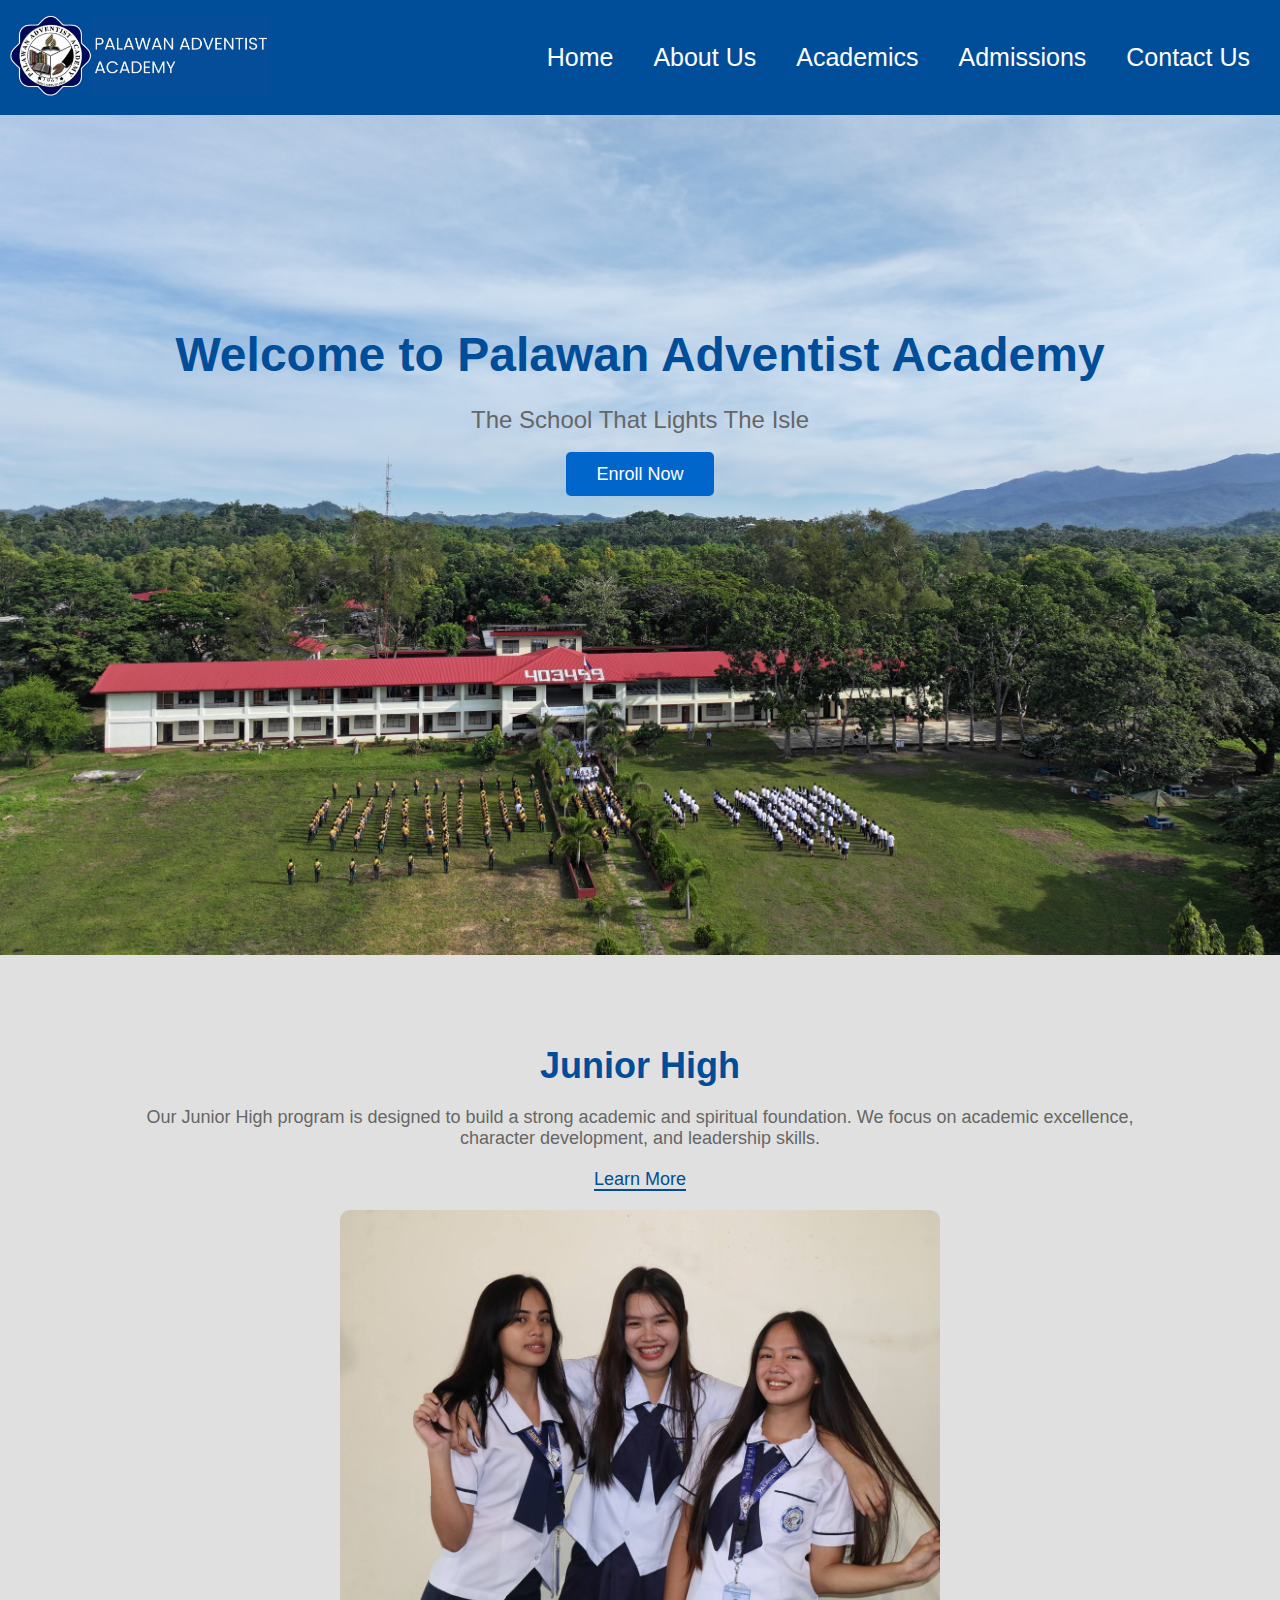
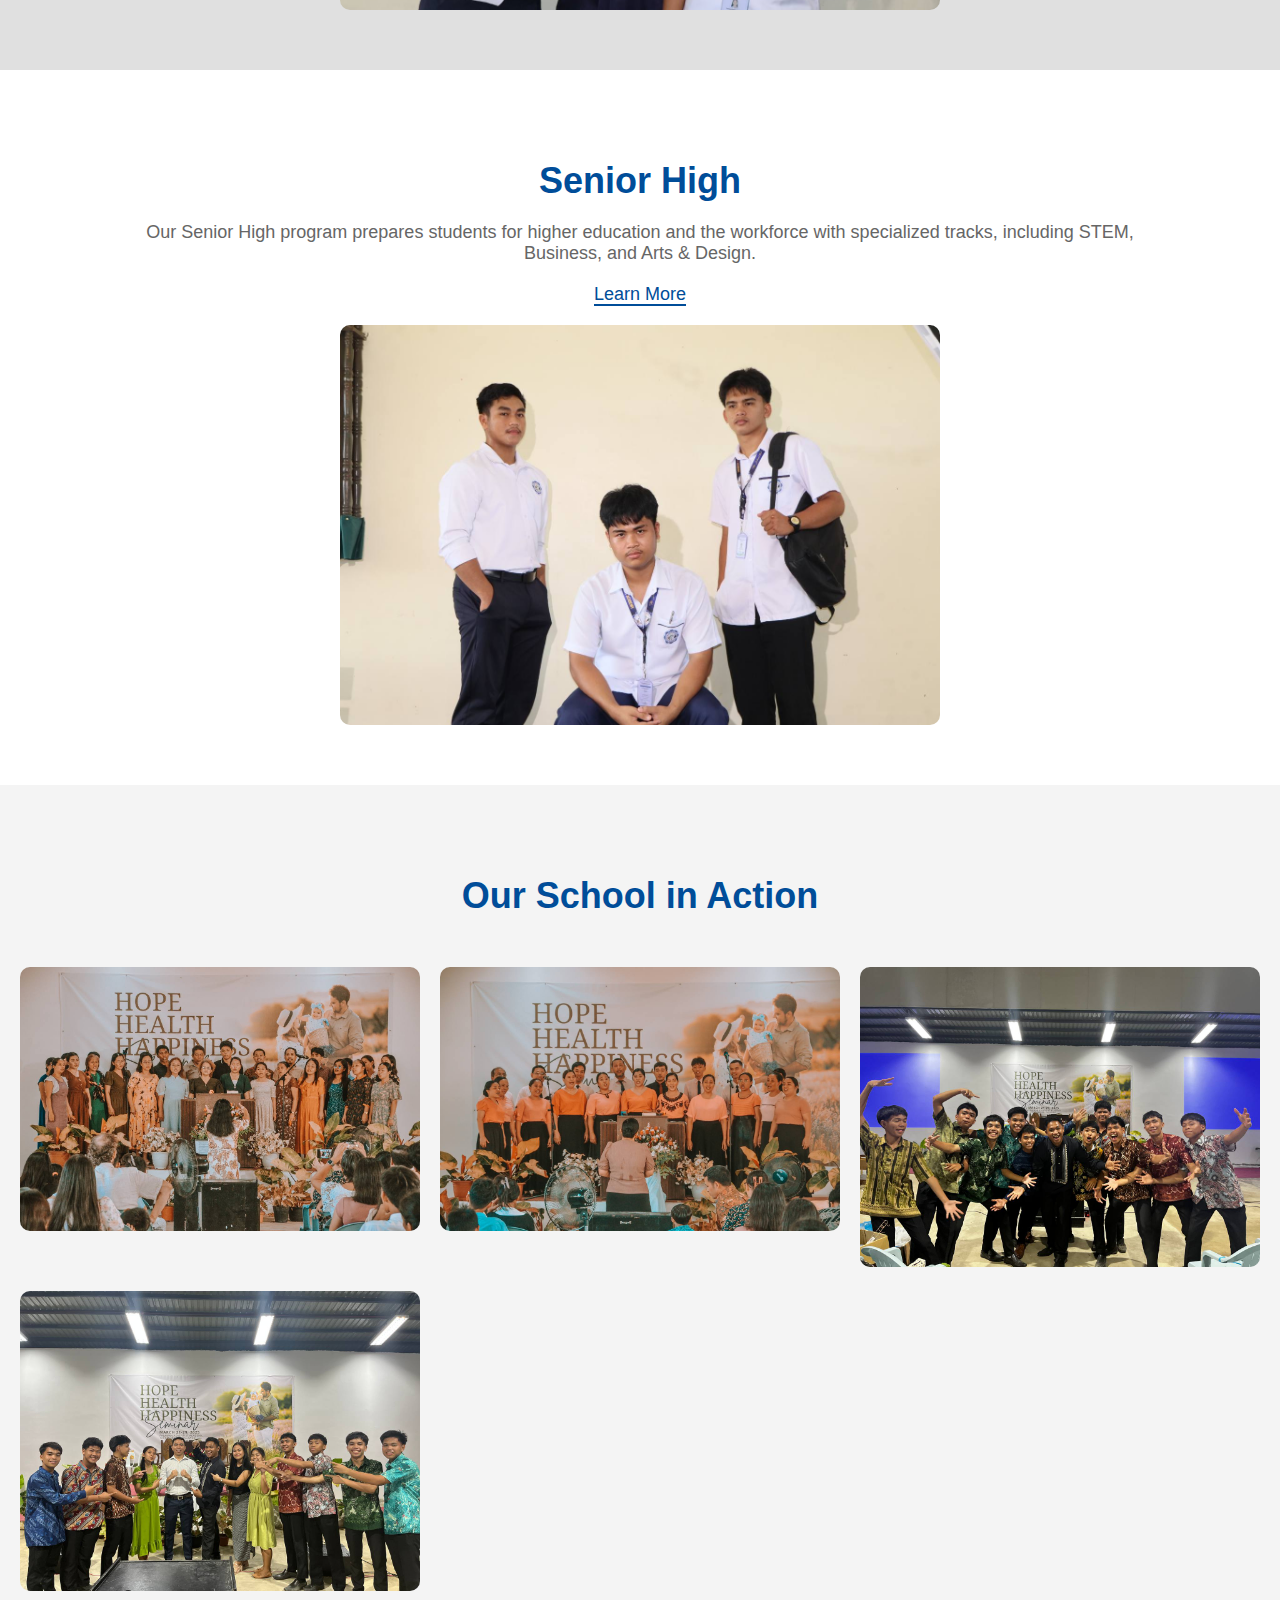
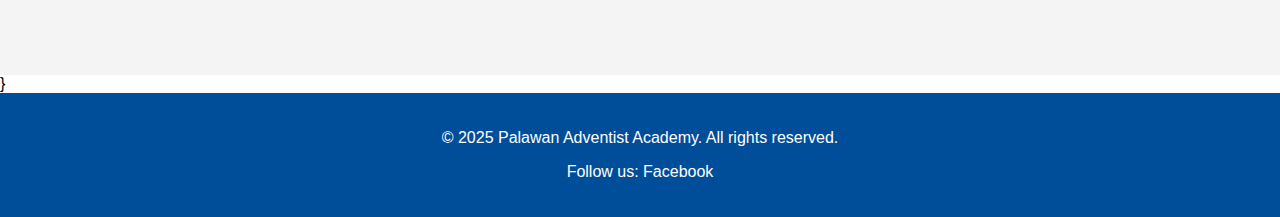
<file: index.html>
<!DOCTYPE html>
<html lang="en">
<head>
    <meta charset="UTF-8">
    <meta name="viewport" content="width=device-width, initial-scale=1.0">
    <title>Palawan Adventist Academy</title>
    <link rel="stylesheet" href="styles.css">
</head>
<body>
<!-- Header Section -->
<header>
    <div class="logo">
        <a href="index.html" target="">
            <img src="logo.jpg.jpg" alt="Palawan Adventist Academy Logo">
        </a>
    </div>
    <!-- Burger Menu Button (Only Visible on Mobile) -->
    <div class="burger-menu" id="burger-menu">
        <div class="burger"></div>
        <div class="burger"></div>
        <div class="burger"></div>
    </div>

    <!-- Navigation Menu -->
    <nav id="navbar">
        <ul>
            <li><a href="index.html">Home</a></li>
            <li><a href="about.html">About Us</a></li>
            <li><a href="academics.html">Academics</a></li>
            <li><a href="admissions.html">Admissions</a></li>
            <li><a href="contact.html">Contact Us</a></li>
        </ul>
    </nav>
</header>
<!-- Main Banner -->
<section class="banner">
    <div class="banner-content">
        <h1>Welcome to Palawan Adventist Academy</h1>
        <p>The School That Lights The Isle</p>
        <a href="admissions.html" class="btn">Enroll Now</a>
    </div>
</section>

<!-- Junior High Section -->
<section class="junior-high">
    <div class="section-content">
        <h2>Junior High</h2>
        <p>Our Junior High program is designed to build a strong academic and spiritual foundation. We focus on academic excellence, character development, and leadership skills.</p>
        <a href="junior-high.html" class="learn-more">Learn More</a>
    </div>
    <div class="collage-item">
        <img src="junior.jpg" alt="junior">
    </div>
</section>

<!-- Senior High Section -->
<section class="senior-high">
    <div class="section-content">
        <h2>Senior High</h2>
        <p>Our Senior High program prepares students for higher education and the workforce with specialized tracks, including STEM, Business, and Arts & Design.</p>
        <a href="senior-high.html" class="learn-more">Learn More</a>
    </div>
    <div class="collage-item">
        <img src="senior.jpg" alt="senior">
    </div>
</section>

<!-- Photo Collage Section -->
<section class="photo-collage">
    <h2>Our School in Action</h2>
    <div class="collage-grid">
        <div class="collage-item">
            <img src="image1.jpg" alt="Image 1">
        </div>
        <div class="collage-item">
            <img src="image2.jpg" alt="Image 2">
        </div>
        <div class="collage-item">
            <img src="image3.jpg" alt="Image 3">
        </div>
        <div class="collage-item">
            <img src="image4.jpg" alt="Image 4">
        </div>
    </div>
</section>

}
			
<!-- Footer -->
<footer>
    <div class="footer-content">
        <p>&copy; 2025 Palawan Adventist Academy. All rights reserved.</p>
        <p>Follow us: 
            <a href="https://facebook.com/paacademy" target="_blank">Facebook</a>
        </p>
    </div>
</footer>

<script src="script.js"></script>
</body>
</html>
</file>
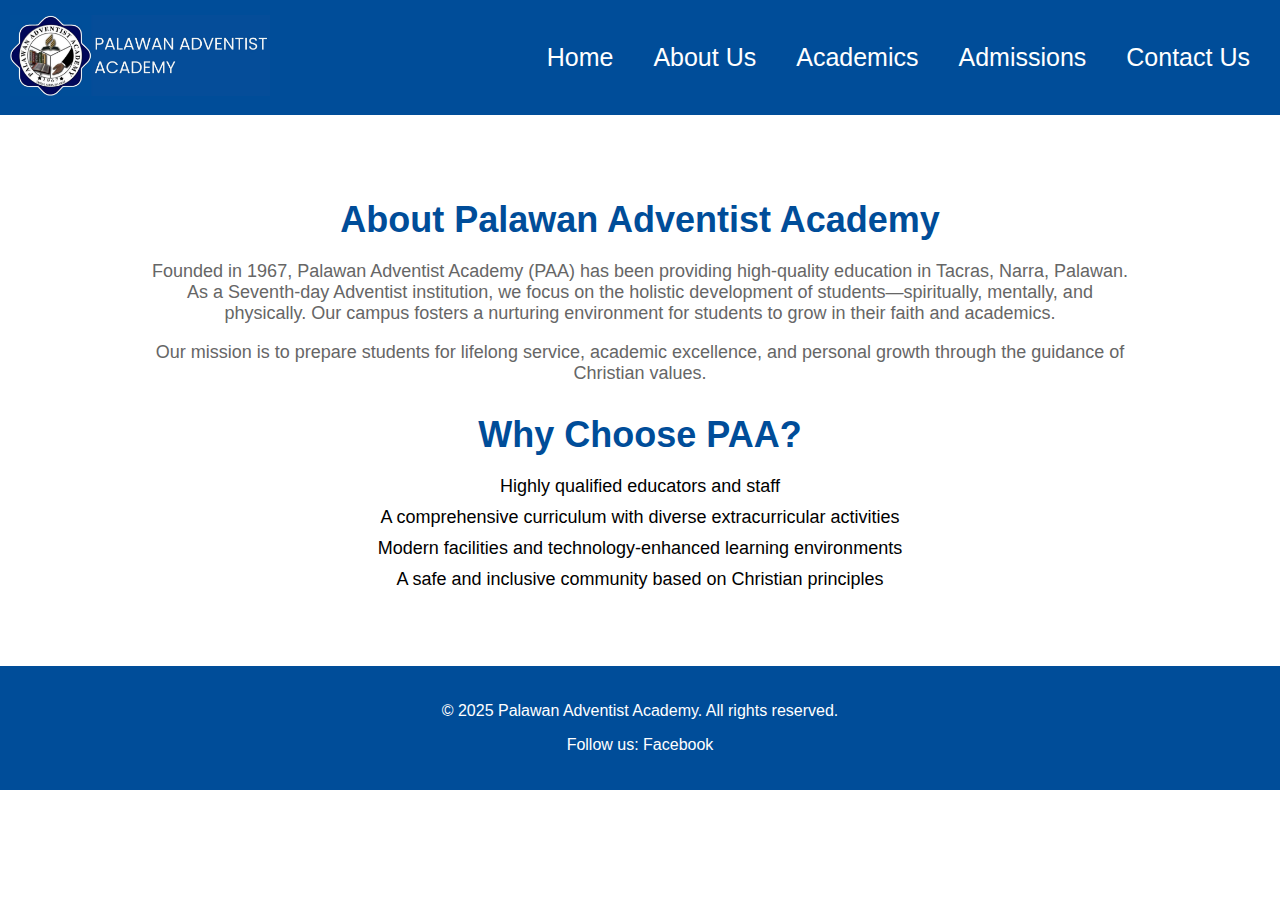
<file: about.html>
<!DOCTYPE html>
<html lang="en">
<head>
    <meta charset="UTF-8">
    <meta name="viewport" content="width=device-width, initial-scale=1.0">
    <title>Admissions | Palawan Adventist Academy</title>
    <link rel="stylesheet" href="styles.css">
</head>
<body>

<!-- Header Section -->
<header>
    <div class="logo">
        <a href="index.html" target="">
            <img src="logo.jpg.jpg" alt="Palawan Adventist Academy Logo">
        </a>
    </div>
    <!-- Burger Menu Button (Only Visible on Mobile) -->
    <div class="burger-menu" id="burger-menu">
        <div class="burger"></div>
        <div class="burger"></div>
        <div class="burger"></div>
    </div>

    <!-- Navigation Menu -->
    <nav id="navbar">
        <ul>
            <li><a href="index.html">Home</a></li>
            <li><a href="about.html">About Us</a></li>
            <li><a href="academics.html">Academics</a></li>
            <li><a href="admissions.html">Admissions</a></li>
            <li><a href="contact.html">Contact Us</a></li>
        </ul>
    </nav>
</header>

<!-- About Us Section -->
<section class="about-us">
    <div class="about-content">
        <h1>About Palawan Adventist Academy</h1>
        <p>Founded in 1967, Palawan Adventist Academy (PAA) has been providing high-quality education in Tacras, Narra, Palawan. As a Seventh-day Adventist institution, we focus on the holistic development of students—spiritually, mentally, and physically. Our campus fosters a nurturing environment for students to grow in their faith and academics.</p>
        <p>Our mission is to prepare students for lifelong service, academic excellence, and personal growth through the guidance of Christian values.</p>
        <h2>Why Choose PAA?</h2>
        <ul>
            <li>Highly qualified educators and staff</li>
            <li>A comprehensive curriculum with diverse extracurricular activities</li>
            <li>Modern facilities and technology-enhanced learning environments</li>
            <li>A safe and inclusive community based on Christian principles</li>
        </ul>
    </div>
</section>

<!-- Footer -->
<footer>
    <div class="footer-content">
        <p>&copy; 2025 Palawan Adventist Academy. All rights reserved.</p>
        <p>Follow us: 
            <a href="https://facebook.com/paacademy" target="_blank">Facebook</a>
        </p>
    </div>
</footer>

<script src="script.js"></script>
</body>
</html>
</file>
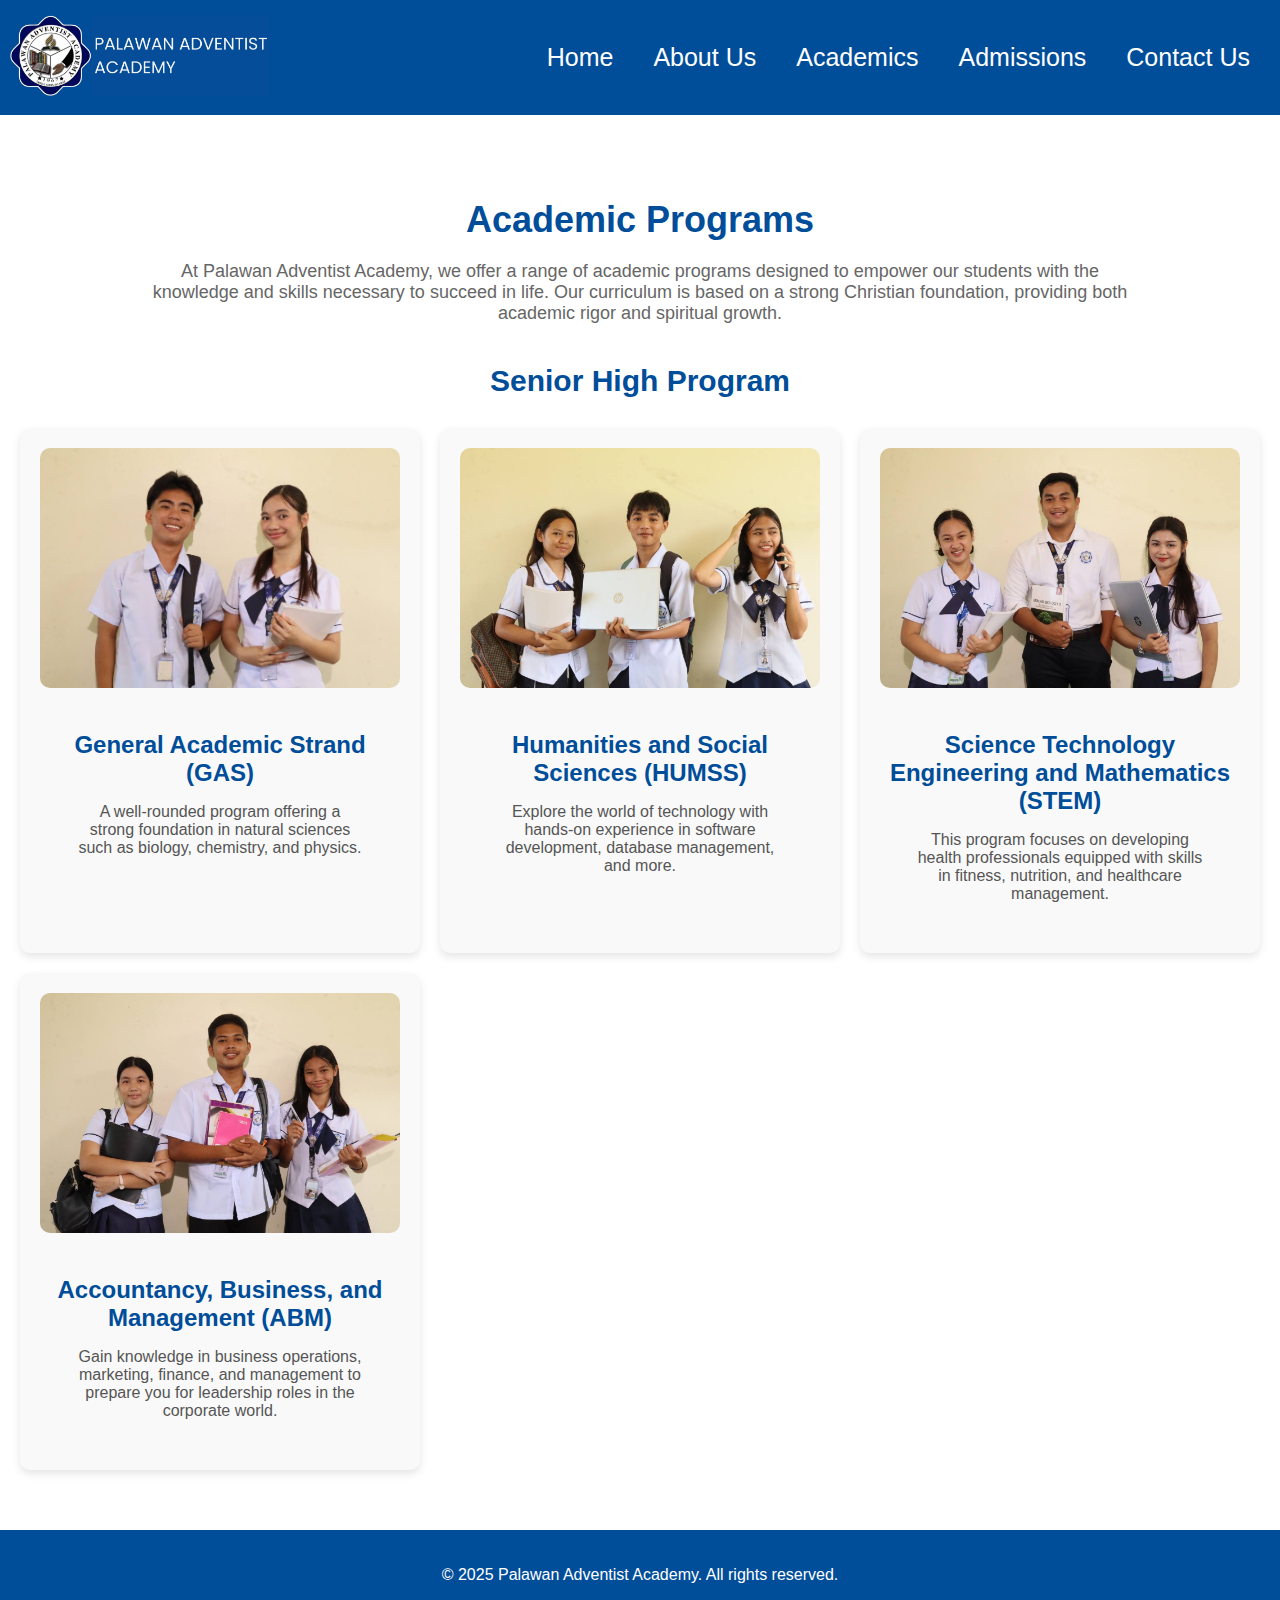
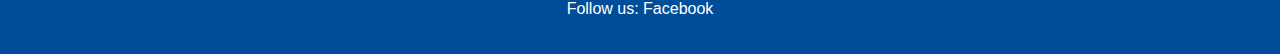
<file: academics.html>
<!DOCTYPE html>
<html lang="en">
<head>
    <meta charset="UTF-8">
    <meta name="viewport" content="width=device-width, initial-scale=1.0">
    <title>Academics | Palawan Adventist Academy</title>
    <link href="https://fonts.googleapis.com/css2?family=Poppins:wght@300;400;600&display=swap" rel="stylesheet">
    <link rel="stylesheet" href="styles.css">
</head>
<body>

<!-- Header Section -->
<header>
    <div class="logo">
	<li><a href="index.html" target="_blank">
        <img src="logo.jpg.jpg" alt="Palawan Adventist Academy Logo"</a></li>

           
        </div>
    </div>
    <nav>
        <ul>
            <li><a href="index.html" class="nav-link">Home</a></li>
            <li><a href="about.html" class="nav-link">About Us</a></li>
            <li><a href="academics.html" class="nav-link">Academics</a></li>
            <li><a href="admissions.html" class="nav-link">Admissions</a></li> 
            <li><a href="contact.html" class="nav-link">Contact Us</a></li>
        </ul>
    </nav>
</header>

<!-- Academics Section -->
<section class="academics">
    <div class="content">
        <h1>Academic Programs</h1>
        <p>At Palawan Adventist Academy, we offer a range of academic programs designed to empower our students with the knowledge and skills necessary to succeed in life. Our curriculum is based on a strong Christian foundation, providing both academic rigor and spiritual growth.</p>

        <h2>Senior High Program</h2>

        <!-- Program Grid -->
        <div class="program-grid">
            <div class="program-item">
                <img src="gas.jpg" alt="General Academic Strand">
                <h3>General Academic Strand (GAS)</h3>
                <p>A well-rounded program offering a strong foundation in natural sciences such as biology, chemistry, and physics.</p>
            </div>
            <div class="program-item">
                <img src="humss.jpg" alt="Humanities and Social Sciences">
                <h3>Humanities and Social Sciences (HUMSS)</h3> 
                <p>Explore the world of technology with hands-on experience in software development, database management, and more.</p>
            </div>
            <div class="program-item">
                <img src="stem.jpg" alt=" Science Technology Engineering and Mathematics ">
                <h3>Science Technology Engineering and Mathematics (STEM)</h3>
                <p>This program focuses on developing health professionals equipped with skills in fitness, nutrition, and healthcare management.</p>
            </div>
            <div class="program-item">
                <img src="abm.jpg" alt="Accountancy, Business, and Management">
                <h3>Accountancy, Business, and Management (ABM)</h3>
                <p>Gain knowledge in business operations, marketing, finance, and management to prepare you for leadership roles in the corporate world.</p>
                    </div>

      </section>

<!-- Footer -->
<footer>
    <div class="footer-content">
        <p>&copy; 2025 Palawan Adventist Academy. All rights reserved.</p>
        <p>Follow us: 
            <a href="https://facebook.com/paacademy" target="_blank">Facebook</a>
        </p>
    </div>
</footer>

<script src="script.js"></script>
</body>
</html>
</file>
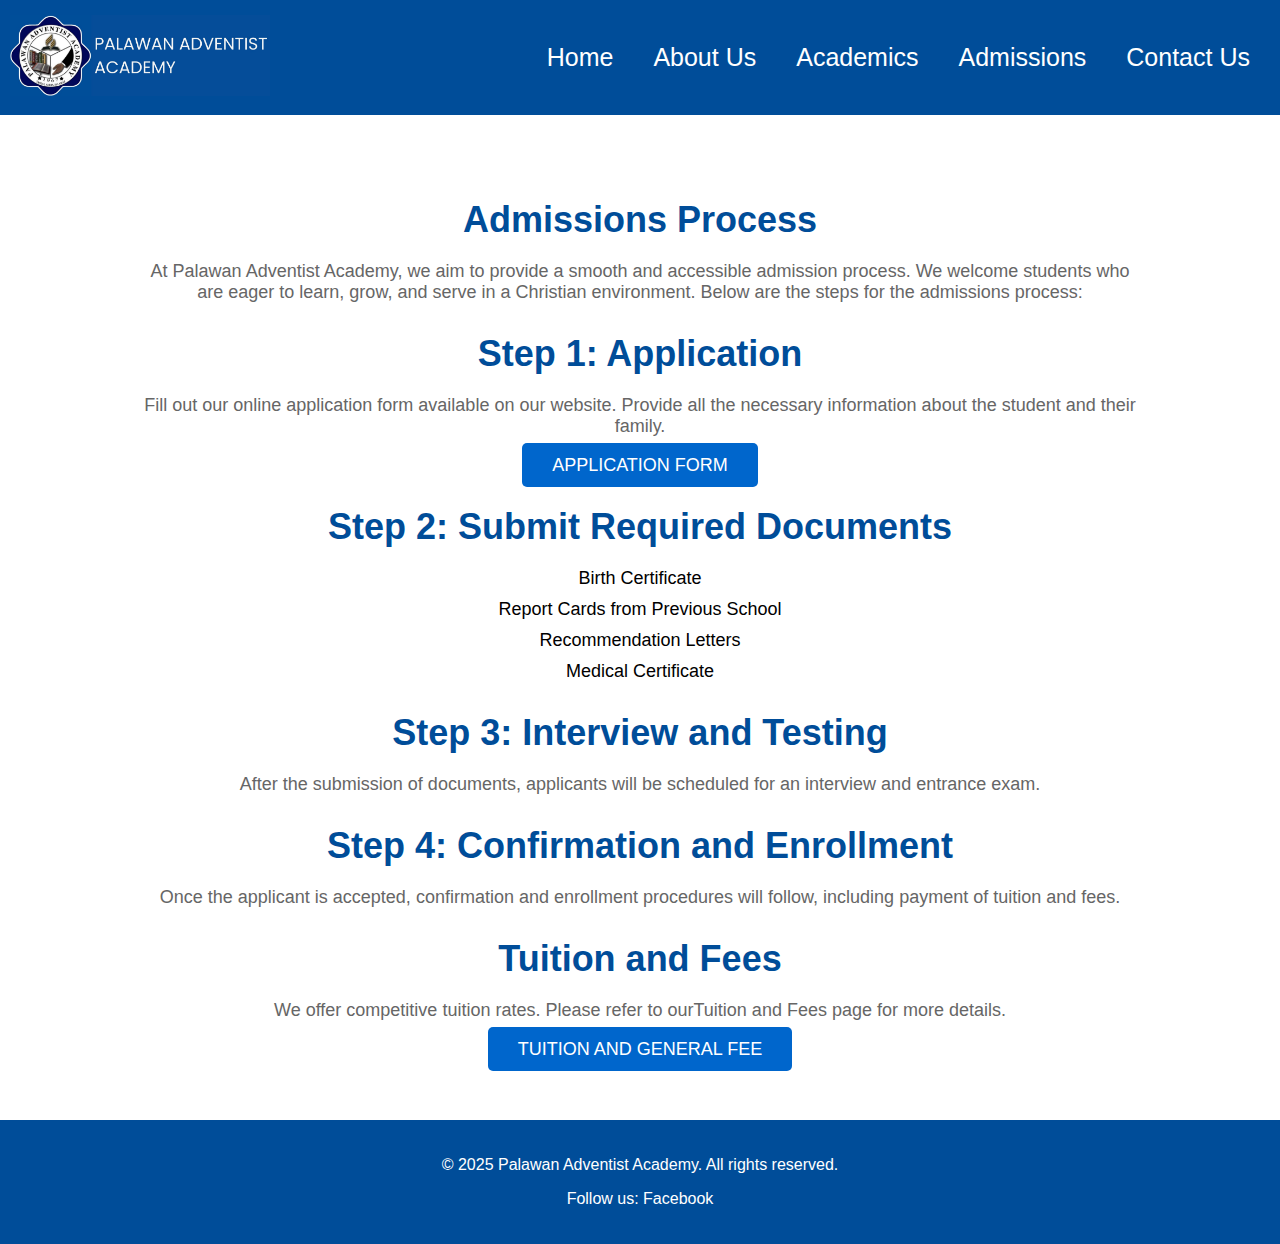
<file: admissions.html>
<!DOCTYPE html>
<html lang="en">
<head>
    <meta charset="UTF-8">
    <meta name="viewport" content="width=device-width, initial-scale=1.0">
    <title>Admissions | Palawan Adventist Academy</title>
    <link rel="stylesheet" href="styles.css">
</head>
<body>

<!-- Header Section -->
<header>
    <div class="logo">
        <a href="index.html" target="_blank">
            <img src="logo.jpg.jpg" alt="Palawan Adventist Academy Logo">
        </a>
    </div>
    <!-- Burger Menu Button (Only Visible on Mobile) -->
    <div class="burger-menu" id="burger-menu">
        <div class="burger"></div>
        <div class="burger"></div>
        <div class="burger"></div>
    </div>

    <!-- Navigation Menu -->
    <nav id="navbar">
        <ul>
            <li><a href="index.html">Home</a></li>
            <li><a href="about.html">About Us</a></li>
            <li><a href="academics.html">Academics</a></li>
            <li><a href="admissions.html">Admissions</a></li>
            <li><a href="contact.html">Contact Us</a></li>
        </ul>
    </nav>
</header>
<!-- Admissions Section -->
<section class="admissions">
    <div class="admissions-content">
        <h1>Admissions Process</h1>
        <p>At Palawan Adventist Academy, we aim to provide a smooth and accessible admission process. We welcome students who are eager to learn, grow, and serve in a Christian environment. Below are the steps for the admissions process:</p>
        <h2>Step 1: Application</h2>
        <p>Fill out our online application form available on our website. Provide all the necessary information about the student and their family.</p>                                             <a href="application.html" class="btn">APPLICATION FORM</a>
        <h2>Step 2: Submit Required Documents</h2>
        <ul>
            <li>Birth Certificate</li>
            <li>Report Cards from Previous School</li>
            <li>Recommendation Letters</li>
            <li>Medical Certificate</li>
        </ul>
        <h2>Step 3: Interview and Testing</h2>
        <p>After the submission of documents, applicants will be scheduled for an interview and entrance exam.</p>
        <h2>Step 4: Confirmation and Enrollment</h2>
        <p>Once the applicant is accepted, confirmation and enrollment procedures will follow, including payment of tuition and fees.</p>
        <h2>Tuition and Fees</h2>
        <p>We offer competitive tuition rates. Please refer to ourTuition and Fees page for more details.</p> <a href="tuition.html" class="btn">TUITION AND GENERAL FEE</a>
    </div>
</section>

<!-- Footer -->
<footer>
    <div class="footer-content">
        <p>&copy; 2025 Palawan Adventist Academy. All rights reserved.</p>
        <p>Follow us: 
            <a href="https://facebook.com/paacademy" target="_blank">Facebook</a>
        </p>
    </div>
</footer>

<script src="script.js"></script>
</body>
</html>
</file>
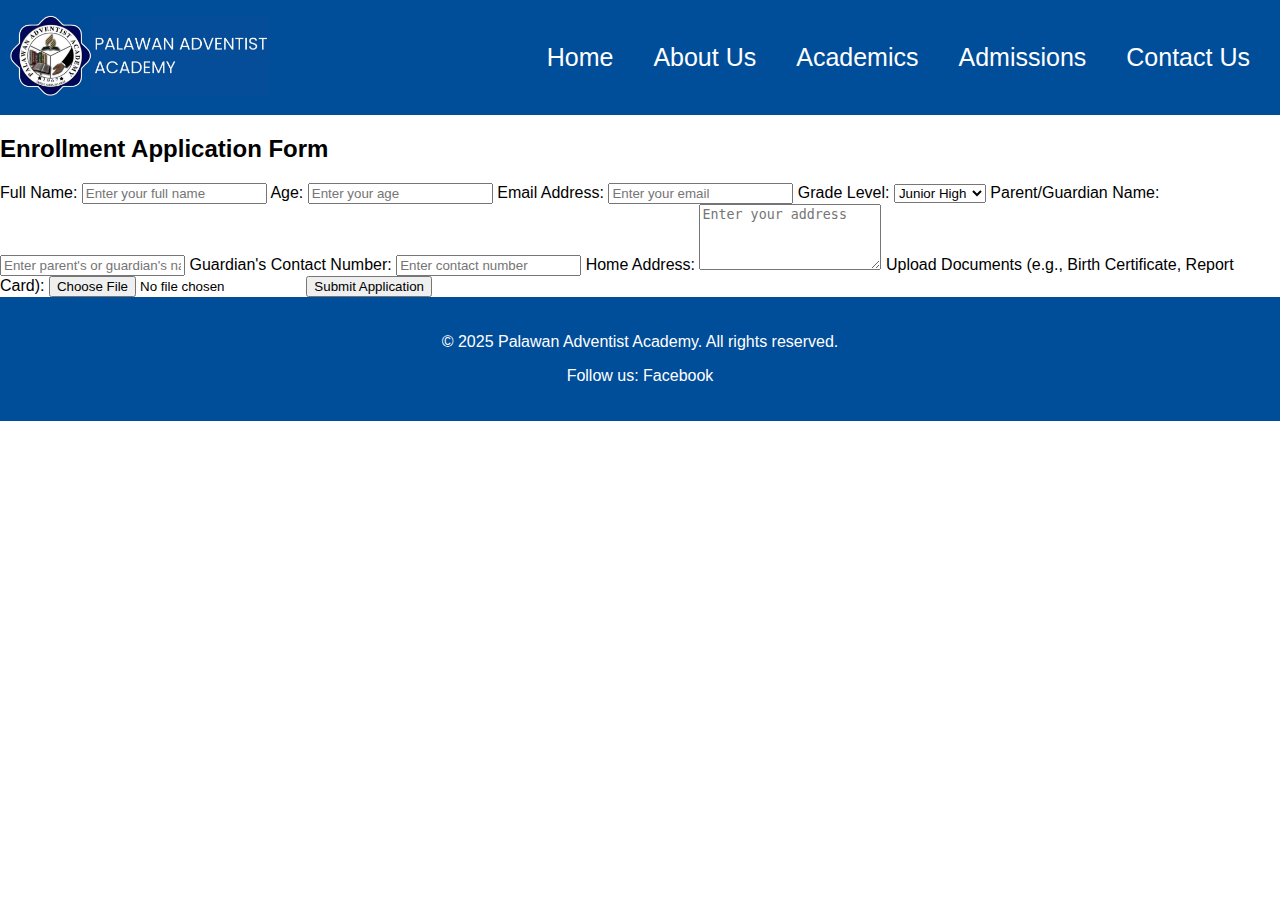
<file: application.html>
<!DOCTYPE html>
<html lang="en">
<head>
    <meta charset="UTF-8">
    <meta name="viewport" content="width=device-width, initial-scale=1.0">
    <title>Tuition & Fees | Palawan Adventist Academy</title>
    <link href="https://fonts.googleapis.com/css2?family=Poppins:wght@300;400;600&display=swap" rel="stylesheet">
    <link rel="stylesheet" href="styles.css">
</head>
<body>

<!-- Header Section -->
<header>
    <div class="logo">
        <a href="index.html" target="">
            <img src="logo.jpg.jpg" alt="Palawan Adventist Academy Logo">
        </a>
    </div>
    <!-- Burger Menu Button (Only Visible on Mobile) -->
    <div class="burger-menu" id="burger-menu">
        <div class="burger"></div>
        <div class="burger"></div>
        <div class="burger"></div>
    </div>

    <!-- Navigation Menu -->
    <nav id="navbar">
        <ul>
            <li><a href="index.html">Home</a></li>
            <li><a href="about.html">About Us</a></li>
            <li><a href="academics.html">Academics</a></li>
            <li><a href="admissions.html">Admissions</a></li>
            <li><a href="contact.html">Contact Us</a></li>
        </ul>
    </nav>
</header>

        <h2>Enrollment Application Form</h2>

        <form action="https://formspree.io/f/xovdqrdb" method="POST" enctype="multipart/form-data">
            <label for="name">Full Name:</label>
            <input type="text" id="name" name="name" placeholder="Enter your full name" required>

            <label for="age">Age:</label>
            <input type="number" id="age" name="age" placeholder="Enter your age" required>

            <label for="email">Email Address:</label>
            <input type="email" id="email" name="email" placeholder="Enter your email" required>

            <label for="grade">Grade Level:</label>
            <select id="grade" name="grade" required>
                <option value="junior-high">Junior High</option>
                <option value="senior-high">Senior High</option>
            </select>

            <label for="guardian-name">Parent/Guardian Name:</label>
            <input type="text" id="guardian-name" name="guardian-name" placeholder="Enter parent's or guardian's name" required>

            <label for="contact">Guardian's Contact Number:</label>
            <input type="text" id="contact" name="contact" placeholder="Enter contact number" required>

            <label for="address">Home Address:</label>
            <textarea id="address" name="address" rows="4" placeholder="Enter your address" required></textarea>

            <!-- File Upload Section -->
            <label for="documents">Upload Documents (e.g., Birth Certificate, Report Card):</label>
            <input type="file" id="documents" name="documents" accept=".pdf,.doc,.docx,.jpg,.png" >

            <button type="submit">Submit Application</button>
        </form>

     <!-- Footer -->
<footer>
    <div class="footer-content">
        <p>&copy; 2025 Palawan Adventist Academy. All rights reserved.</p>
        <p>Follow us: 
            <a href="https://facebook.com/paacademy" target="_blank">Facebook</a>
        </p>
    </div>
</footer>

<script src="script.js"></script>
</body>
</html>
</file>
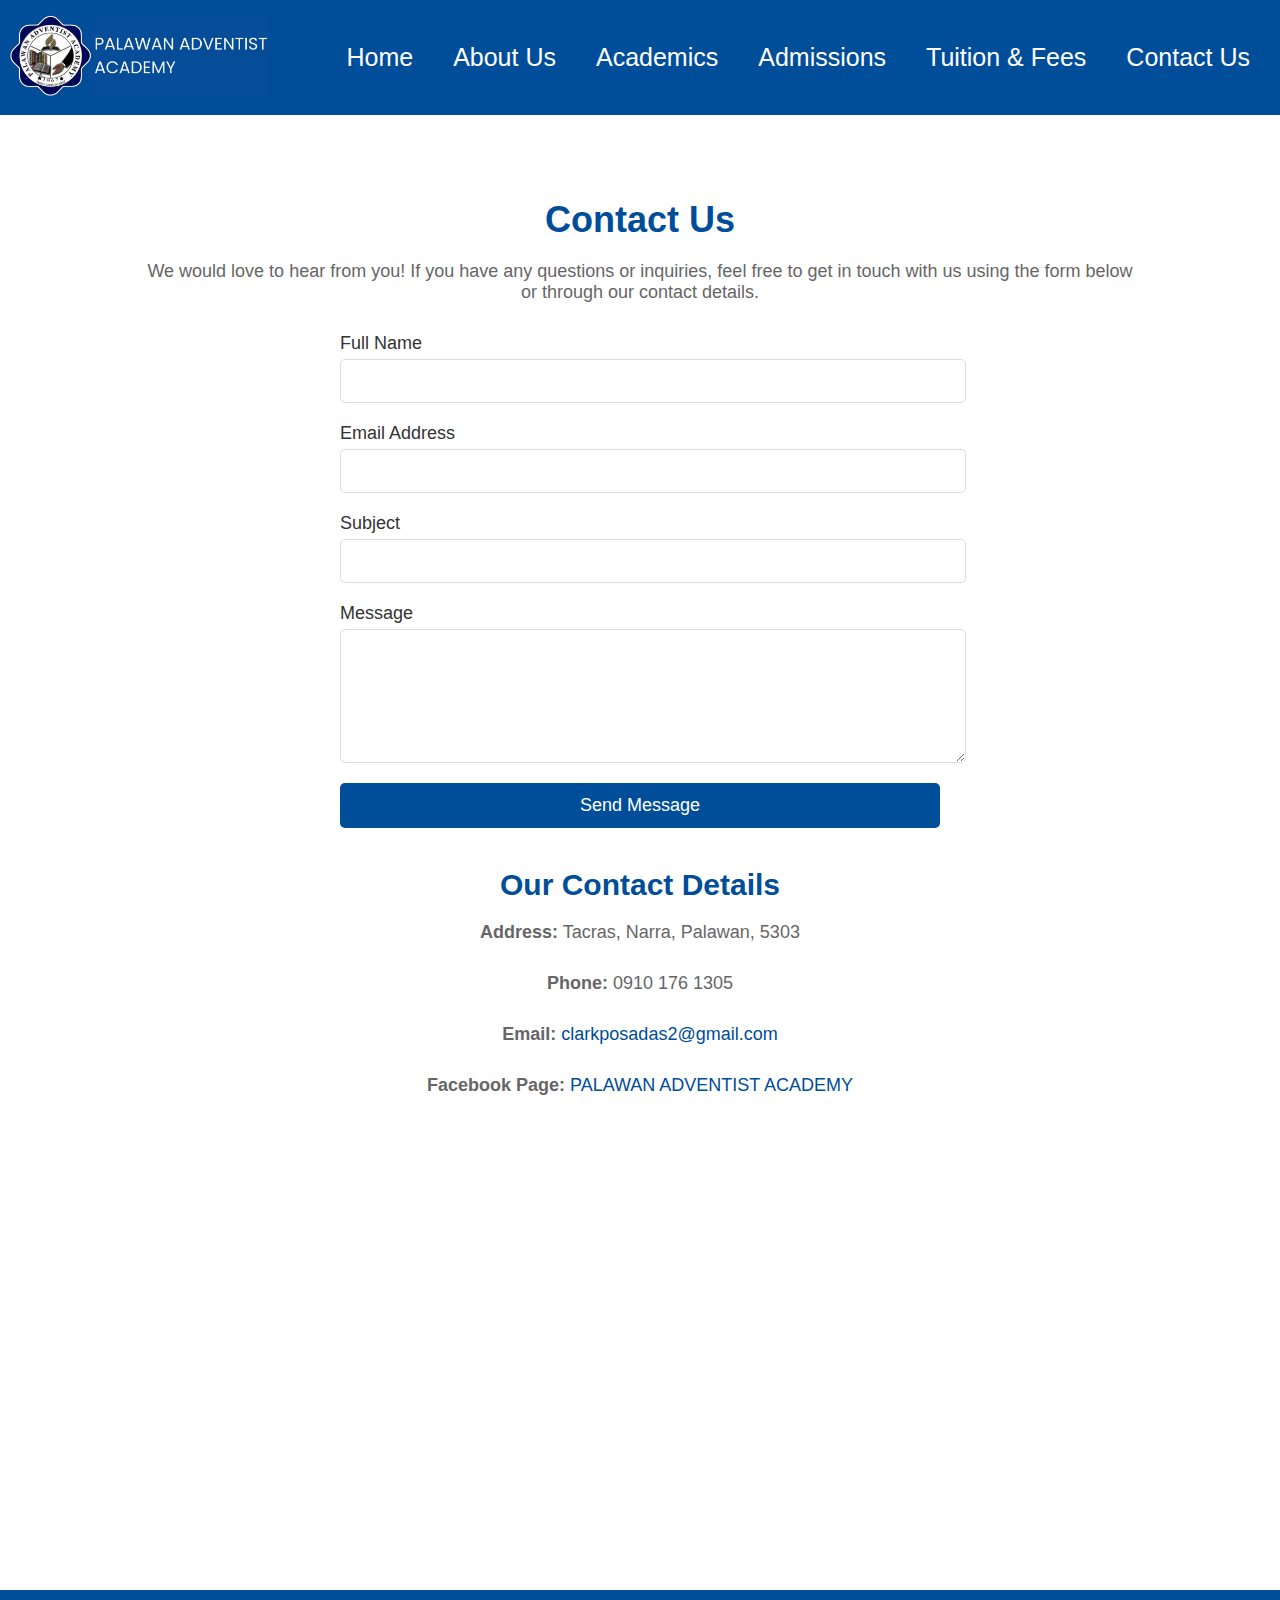
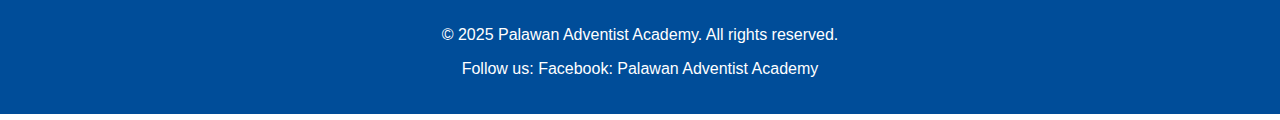
<file: contact.html>
<!DOCTYPE html>
<html lang="en">
<head>
    <meta charset="UTF-8">
    <meta name="viewport" content="width=device-width, initial-scale=1.0">
    <title>Contact Us | Palawan Adventist Academy</title>
    <link href="https://fonts.googleapis.com/css2?family=Poppins:wght@300;400;600&display=swap" rel="stylesheet">
    <link rel="stylesheet" href="styles.css">
</head>
<body>

<!-- Header Section -->
<header>
    <div class="logo">
	<a href="index.html" target="_blank">
        <img src="logo.jpg.jpg" alt="Palawan Adventist Academy Logo">  
    </div>
           </div>
    <nav>
        <ul>
            <li><a href="index.html" class="nav-link">Home</a></li>
            <li><a href="about.html" class="nav-link">About Us</a></li>
            <li><a href="academics.html" class="nav-link">Academics</a></li>
            <li><a href="admissions.html" class="nav-link">Admissions</a></li>
            <li><a href="tuition.html" class="nav-link">Tuition & Fees</a></li>
            <li><a href="contact.html" class="nav-link">Contact Us</a></li>
        </ul>
    </nav>
</header>

<!-- Contact Us Section -->
<section class="contact-us">
    <div class="content">
        <h1>Contact Us</h1>
        <p>We would love to hear from you! If you have any questions or inquiries, feel free to get in touch with us using the form below or through our contact details.</p>

        <!-- Contact Form with Formspree -->
        <form action="https://formspree.io/f/mldbewnk" method="POST" class="contact-form">
            <div class="form-group">
                <label for="name">Full Name</label>
                <input type="text" id="name" name="name" required>
            </div>
            <div class="form-group">
                <label for="email">Email Address</label>
                <input type="email" id="email" name="email" required>
            </div>
            <div class="form-group">
                <label for="subject">Subject</label>
                <input type="text" id="subject" name="subject" required>
            </div>
            <div class="form-group">
                <label for="message">Message</label>
                <textarea id="message" name="message" rows="6" required></textarea>
            </div>
            <button type="submit" class="btn">Send Message</button>
        </form>

        <!-- Contact Details Section -->
        <div class="contact-details">
            <h2>Our Contact Details</h2>
            <p><strong>Address:</strong> Tacras, Narra, Palawan, 5303</p>
            <p><strong>Phone:</strong> 0910 176 1305</p>
            <p><strong>Email:</strong> <a href="mailto:clarkposadas2@gmail.com">clarkposadas2@gmail.com</a></p>
            <p><strong>Facebook Page:</strong> 
                <a href="https://www.facebook.com/PalawanAdventistAcademy403499" target="_blank">PALAWAN ADVENTIST ACADEMY</a> 
            </p>
        </div>

 <!-- Google Maps Embed -->
    <iframe 
        id="map" 
        src="https://www.google.com/maps/embed?pb=!1m18!1m12!1m3!1d15772.105956014315!2d118.1635319!3d9.1610557!2m3!1f0!2f0!3f0!3m2!1i1024!2i768!4f13.1!3m3!1m2!1s0x32353b9dbec3c33f%3A0x27732ec1f37f49ae!2sPalawan%20Adventist%20Academy!5e0!3m2!1sen!2sph!4v1683501345972!5m2!1sen!2sph" 
        width="100%" 
        height="400" 
        style="border:0;" 
        allowfullscreen="" 
        loading="lazy"></iframe>    </div>
</section>

<!-- Footer -->
<footer>
    <div class="footer-content">
        <p>&copy; 2025 Palawan Adventist Academy. All rights reserved.</p>
        <p>Follow us: 
            <a href="https://facebook.com/paacademy" target="_blank">Facebook: Palawan Adventist Academy</a>
        </p>
    </div>
</footer>

<script src="script.js"></script>
</body>
</html>
</file>
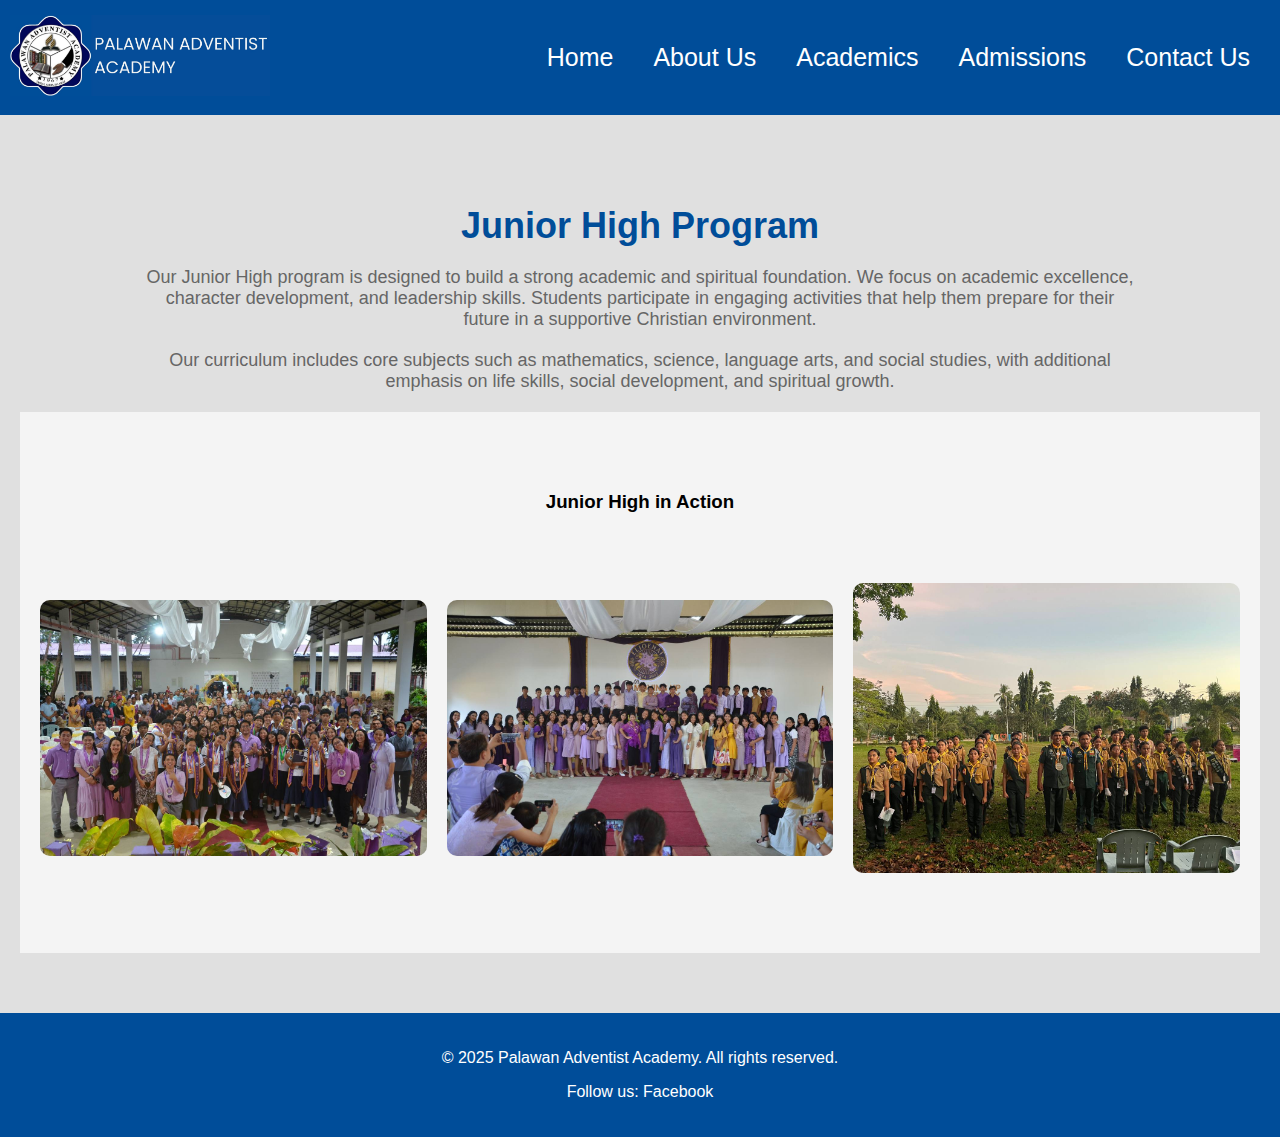
<file: junior-high.html>
<!DOCTYPE html>
<html lang="en">
<head>
    <meta charset="UTF-8">
    <meta name="viewport" content="width=device-width, initial-scale=1.0">
    <title>Junior High - Palawan Adventist Academy</title>
    <link rel="stylesheet" href="styles.css">
</head>
<body>

<!-- Header Section -->
<header>
    <div class="logo">
        <a href="index.html" target="">
            <img src="logo.jpg.jpg" alt="Palawan Adventist Academy Logo">
        </a>
    </div>
    <div class="burger-menu" id="burger-menu">
        <div class="burger"></div>
        <div class="burger"></div>
        <div class="burger"></div>
    </div>

    <nav id="navbar">
        <ul>
            <li><a href="index.html">Home</a></li>
            <li><a href="about.html">About Us</a></li>
            <li><a href="academics.html">Academics</a></li>
            <li><a href="admissions.html">Admissions</a></li>
            <li><a href="contact.html">Contact Us</a></li>
        </ul>
    </nav>
</header>

<!-- Junior High Section -->
<section class="junior-high">
    <div class="section-content">
        <h2>Junior High Program</h2>
        <p>Our Junior High program is designed to build a strong academic and spiritual foundation. We focus on academic excellence, character development, and leadership skills. Students participate in engaging activities that help them prepare for their future in a supportive Christian environment.</p>
        <p>Our curriculum includes core subjects such as mathematics, science, language arts, and social studies, with additional emphasis on life skills, social development, and spiritual growth.</p>
    </div>

    <div class="photo-collage">
        <h3>Junior High in Action</h3>
        <div class="collage-grid">
            <div class="collage-item">
                <img src="junior1.jpg" alt="Junior High Activity 1">
            </div>
            <div class="collage-item">
                <img src="junior2.jpg" alt="Junior High Activity 2">
            </div>
            <div class="collage-item">
                <img src="junior3.jpg" alt="Junior High Activity 3">
            </div>
        </div>
    </div>
</section>

<!-- Footer -->
<footer>
    <div class="footer-content">
        <p>&copy; 2025 Palawan Adventist Academy. All rights reserved.</p>
        <p>Follow us: 
            <a href="https://facebook.com/paacademy" target="_blank">Facebook</a>
        </p>
    </div>
</footer>

<script src="script.js"></script>
</body>
</html>
</file>
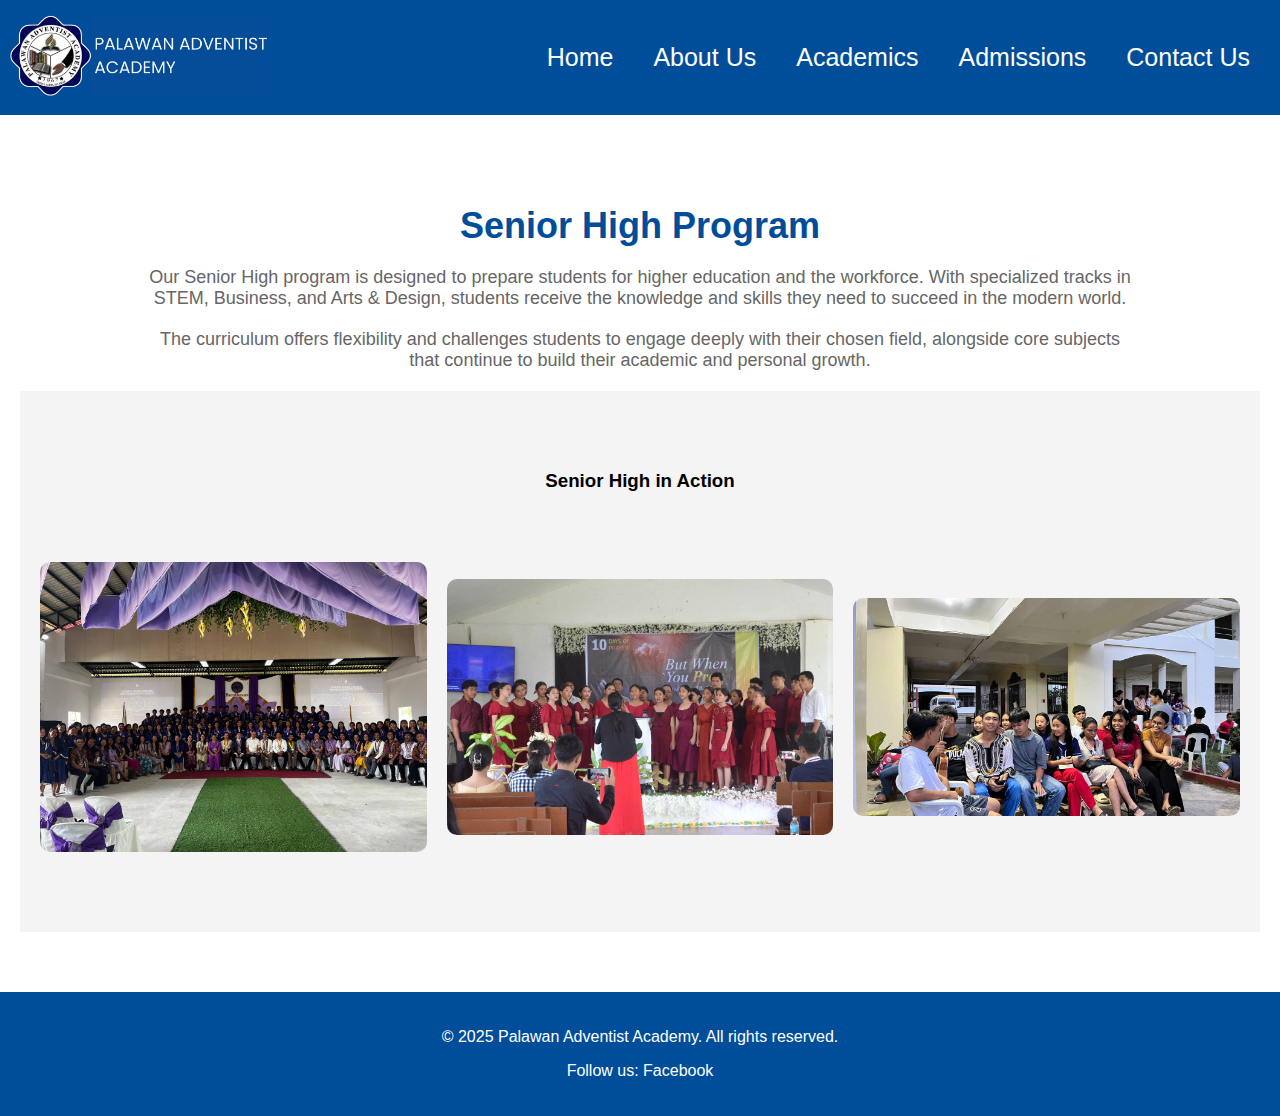
<file: senior-high.html>
<!DOCTYPE html>
<html lang="en">
<head>
    <meta charset="UTF-8">
    <meta name="viewport" content="width=device-width, initial-scale=1.0">
    <title>Senior High - Palawan Adventist Academy</title>
    <link rel="stylesheet" href="styles.css">
</head>
<body>

<!-- Header Section -->
<header>
    <div class="logo">
        <a href="index.html" target="">
            <img src="logo.jpg.jpg" alt="Palawan Adventist Academy Logo">
        </a>
    </div>
    <div class="burger-menu" id="burger-menu">
        <div class="burger"></div>
        <div class="burger"></div>
        <div class="burger"></div>
    </div>

    <nav id="navbar">
        <ul>
            <li><a href="index.html">Home</a></li>
            <li><a href="about.html">About Us</a></li>
            <li><a href="academics.html">Academics</a></li>
            <li><a href="admissions.html">Admissions</a></li>
            <li><a href="contact.html">Contact Us</a></li>
        </ul>
    </nav>
</header>

<!-- Senior High Section -->
<section class="senior-high">
    <div class="section-content">
        <h2>Senior High Program</h2>
        <p>Our Senior High program is designed to prepare students for higher education and the workforce. With specialized tracks in STEM, Business, and Arts & Design, students receive the knowledge and skills they need to succeed in the modern world.</p>
        <p>The curriculum offers flexibility and challenges students to engage deeply with their chosen field, alongside core subjects that continue to build their academic and personal growth.</p>
    </div>

    <div class="photo-collage">
        <h3>Senior High in Action</h3>
        <div class="collage-grid">
            <div class="collage-item">
                <img src="senior1.jpg" alt="Senior High Activity 1">
            </div>
            <div class="collage-item">
                <img src="senior2.jpg" alt="Senior High Activity 2">
            </div>
            <div class="collage-item">
                <img src="senior3.jpg" alt="Senior High Activity 3">
            </div>
        </div>
    </div>
</section>

<!-- Footer -->
<footer>
    <div class="footer-content">
        <p>&copy; 2025 Palawan Adventist Academy. All rights reserved.</p>
        <p>Follow us: 
            <a href="https://facebook.com/paacademy" target="_blank">Facebook</a>
        </p>
    </div>
</footer>

<script src="script.js"></script>
</body>
</html>
</file>
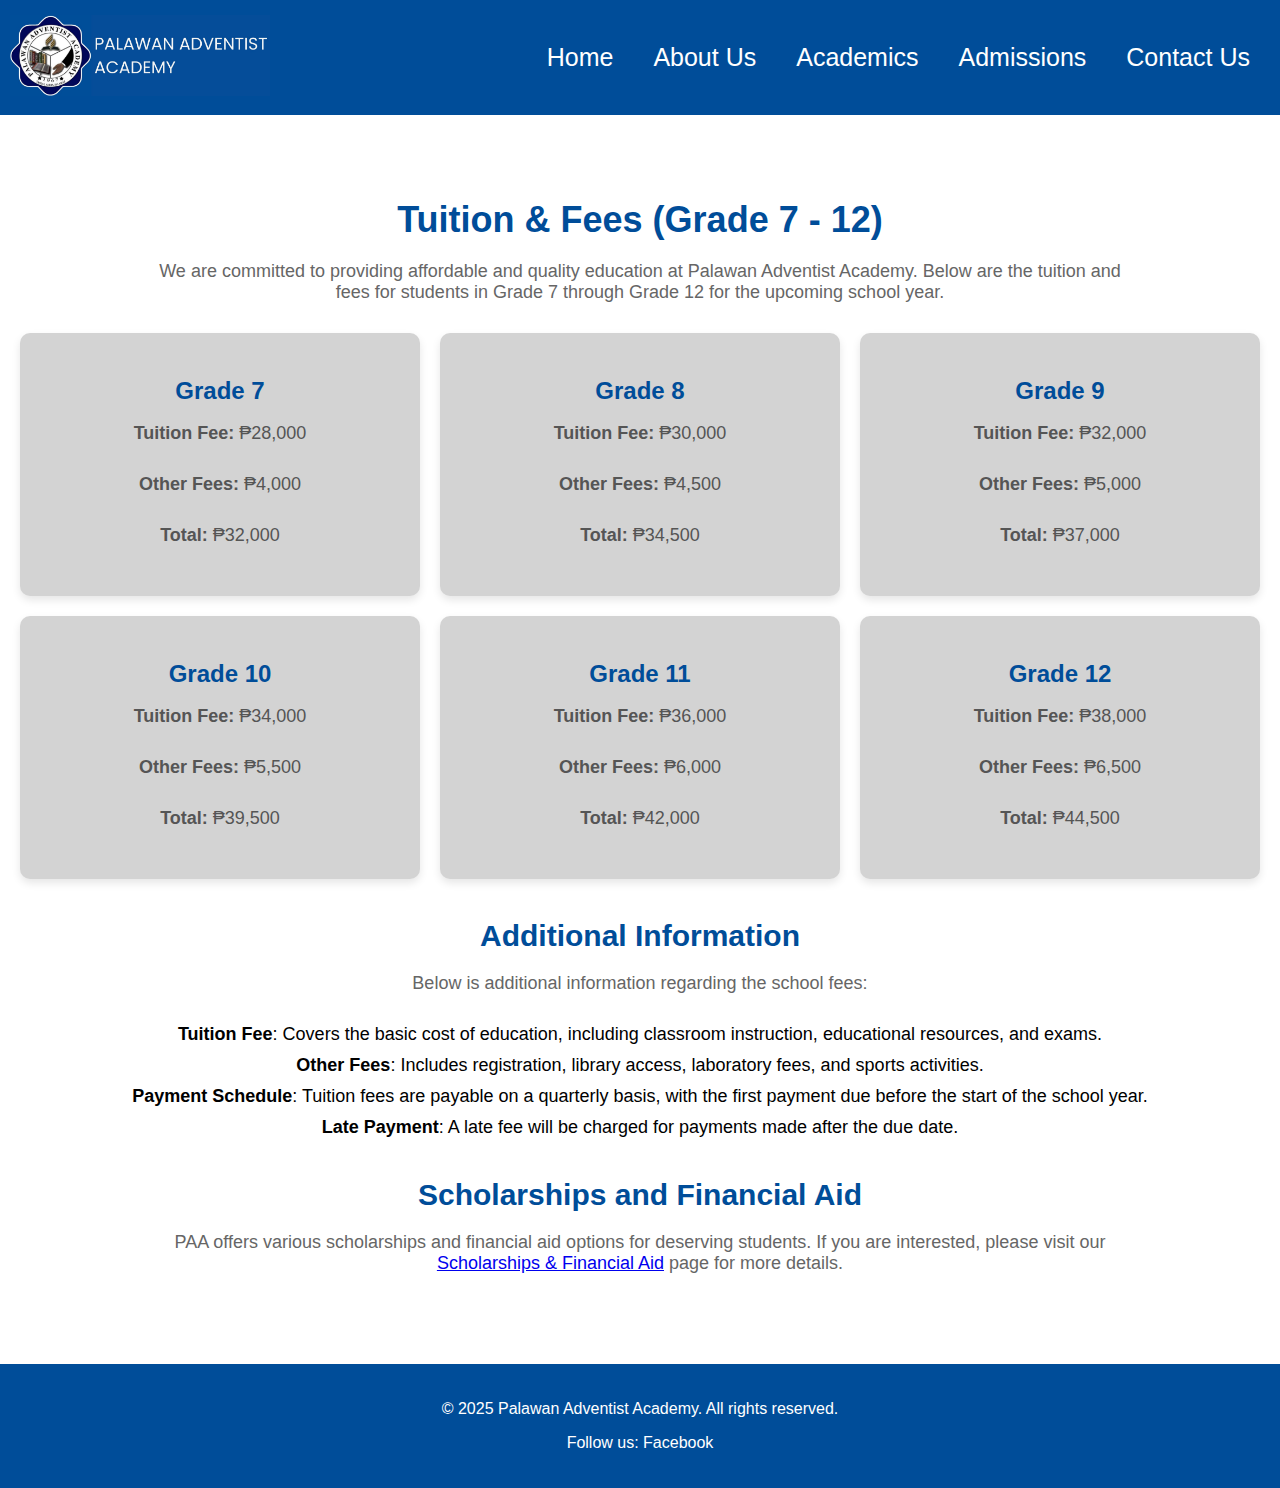
<file: tuition.html>
<!DOCTYPE html>
<html lang="en">
<head>
    <meta charset="UTF-8">
    <meta name="viewport" content="width=device-width, initial-scale=1.0">
    <title>Tuition & Fees | Palawan Adventist Academy</title>
    <link href="https://fonts.googleapis.com/css2?family=Poppins:wght@300;400;600&display=swap" rel="stylesheet">
    <link rel="stylesheet" href="styles.css">
</head>
<body>

<!-- Header Section -->
<header>
    <div class="logo">
        <a href="index.html" target="">
            <img src="logo.jpg.jpg" alt="Palawan Adventist Academy Logo">
        </a>
    </div>
    <!-- Burger Menu Button (Only Visible on Mobile) -->
    <div class="burger-menu" id="burger-menu">
        <div class="burger"></div>
        <div class="burger"></div>
        <div class="burger"></div>
    </div>

    <!-- Navigation Menu -->
    <nav id="navbar">
        <ul>
            <li><a href="index.html">Home</a></li>
            <li><a href="about.html">About Us</a></li>
            <li><a href="academics.html">Academics</a></li>
            <li><a href="admissions.html">Admissions</a></li>
            <li><a href="contact.html">Contact Us</a></li>
        </ul>
    </nav>
</header>

<!-- Tuition & Fees Section -->
<section class="tuition-fees">
    <div class="content">
        <h1>Tuition & Fees (Grade 7 - 12)</h1>
        <p>We are committed to providing affordable and quality education at Palawan Adventist Academy. Below are the tuition and fees for students in Grade 7 through Grade 12 for the upcoming school year.</p>

        <div class="fee-cards">
            <div class="fee-card">
                <h3>Grade 7</h3>
                <p><strong>Tuition Fee:</strong> ₱28,000</p>
                <p><strong>Other Fees:</strong> ₱4,000</p>
                <p><strong>Total:</strong> ₱32,000</p>
            </div>
            <div class="fee-card">
                <h3>Grade 8</h3>
                <p><strong>Tuition Fee:</strong> ₱30,000</p>
                <p><strong>Other Fees:</strong> ₱4,500</p>
                <p><strong>Total:</strong> ₱34,500</p>
            </div>
            <div class="fee-card">
                <h3>Grade 9</h3>
                <p><strong>Tuition Fee:</strong> ₱32,000</p>
                <p><strong>Other Fees:</strong> ₱5,000</p>
                <p><strong>Total:</strong> ₱37,000</p>
            </div>
            <div class="fee-card">
                <h3>Grade 10</h3>
                <p><strong>Tuition Fee:</strong> ₱34,000</p>
                <p><strong>Other Fees:</strong> ₱5,500</p>
                <p><strong>Total:</strong> ₱39,500</p>
            </div>
            <div class="fee-card">
                <h3>Grade 11</h3>
                <p><strong>Tuition Fee:</strong> ₱36,000</p>
                <p><strong>Other Fees:</strong> ₱6,000</p>
                <p><strong>Total:</strong> ₱42,000</p>
            </div>
            <div class="fee-card">
                <h3>Grade 12</h3>
                <p><strong>Tuition Fee:</strong> ₱38,000</p>
                <p><strong>Other Fees:</strong> ₱6,500</p>
                <p><strong>Total:</strong> ₱44,500</p>
            </div>
        </div>

        <h2>Additional Information</h2>
        <p>Below is additional information regarding the school fees:</p>
        <ul>
            <li><strong>Tuition Fee</strong>: Covers the basic cost of education, including classroom instruction, educational resources, and exams.</li>
            <li><strong>Other Fees</strong>: Includes registration, library access, laboratory fees, and sports activities.</li>
            <li><strong>Payment Schedule</strong>: Tuition fees are payable on a quarterly basis, with the first payment due before the start of the school year.</li>
            <li><strong>Late Payment</strong>: A late fee will be charged for payments made after the due date.</li>
        </ul>

        <h2>Scholarships and Financial Aid</h2>
        <p>PAA offers various scholarships and financial aid options for deserving students. If you are interested, please visit our <a href="admissions.html#scholarships">Scholarships & Financial Aid</a> page for more details.</p>
    </div>
</section>

<!-- Footer -->
<footer>
    <div class="footer-content">
        <p>&copy; 2025 Palawan Adventist Academy. All rights reserved.</p>
        <p>Follow us: 
            <a href="https://facebook.com/paacademy" target="_blank">Facebook</a>
        </p>
    </div>
</footer>

<script src="script.js"></script>
</body>
</html>
</file>
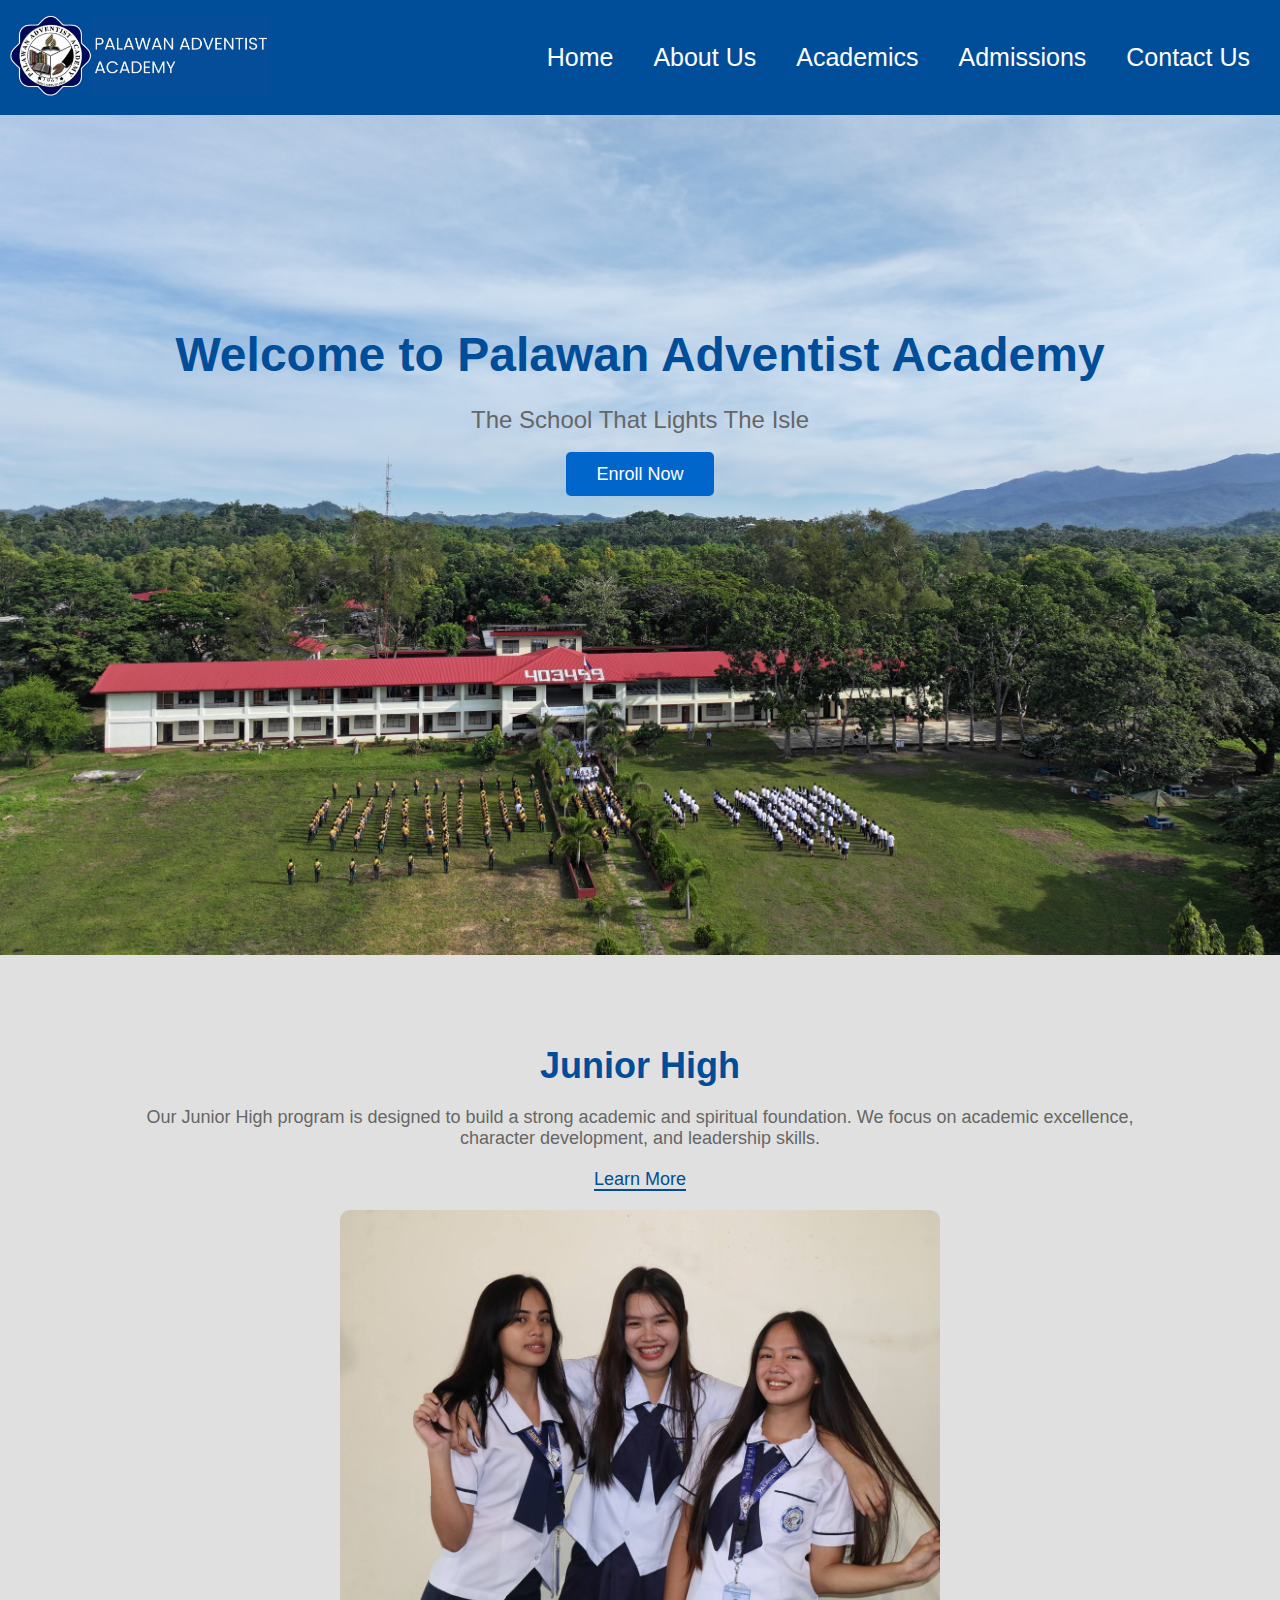
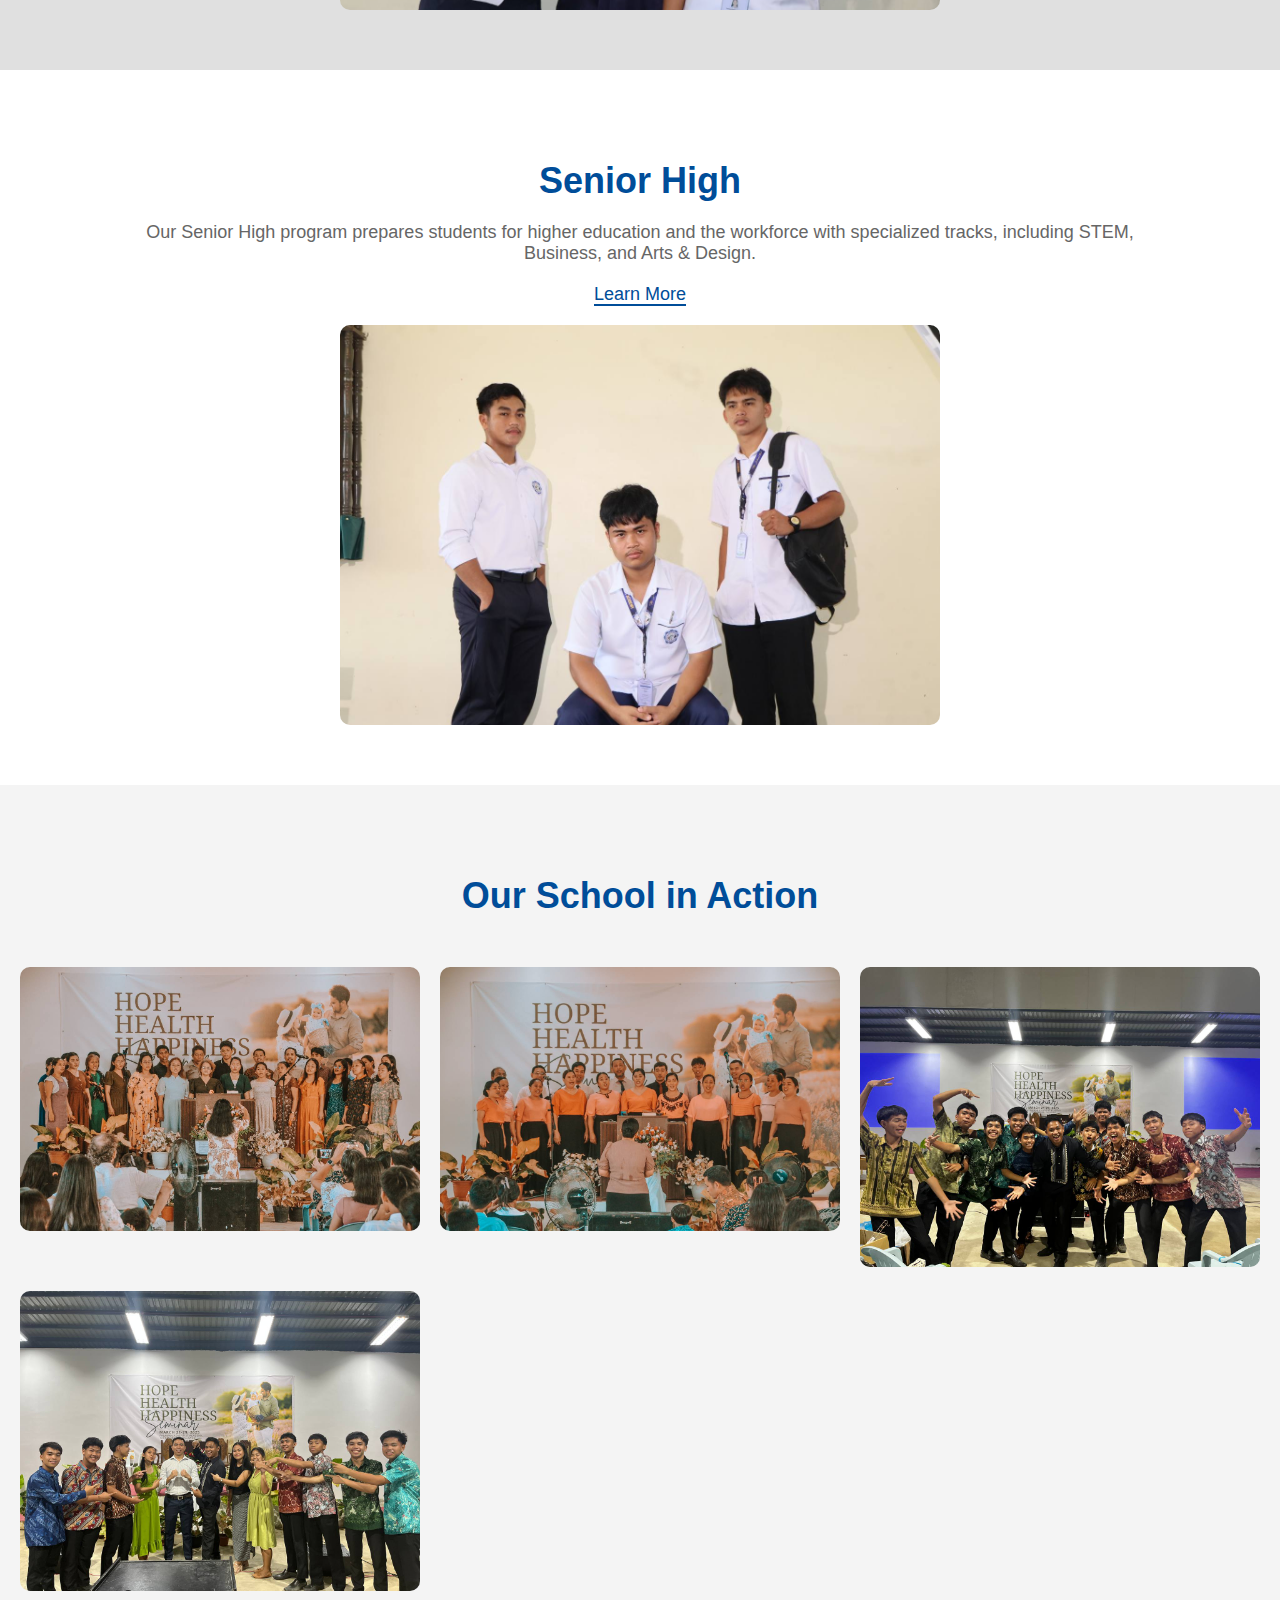
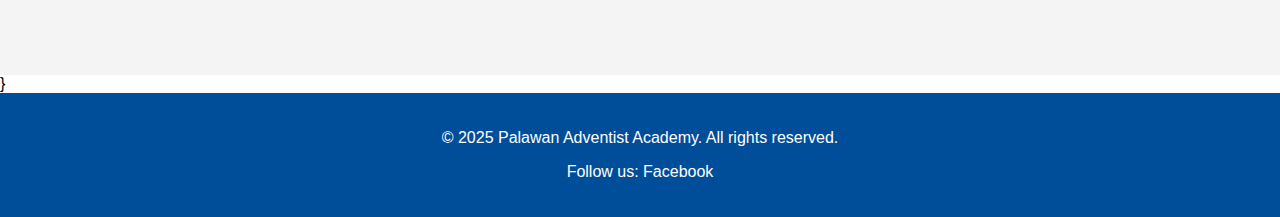
<file: website.html>
<!DOCTYPE html>
<html lang="en">
<head>
    <meta charset="UTF-8">
    <meta name="viewport" content="width=device-width, initial-scale=1.0">
    <title>Palawan Adventist Academy</title>
    <link rel="stylesheet" href="styles.css">
</head>
<body>

<!-- Header Section -->
<header>
    <div class="logo">
	<a href="index.html" target="_blank">
        <img src="logo.jpg.jpg" alt="Palawan Adventist Academy Logo">  
    </div>
       <nav>
        <ul>
            <li><a href="index.html">Home</a></li>
            <li><a href="about.html">About Us</a></li>
            <li><a href="academics.html">Academics</a></li>
            <li><a href="admissions.html">Admissions</a></li>
            <li><a href="contact.html">Contact Us</a></li>
        </ul>
    </nav>
</header>

<!-- Main Banner -->
<section class="banner">
    <div class="banner-content">
        <h1>Welcome to Palawan Adventist Academy</h1>
        <p>The School That Lights The Isle</p>
        <a href="admissions.html" class="btn">Enroll Now</a>
    </div>
</section>

<!-- Junior High Section -->
<section class="junior-high">
    <div class="section-content">
        <h2>Junior High</h2>
        <p>Our Junior High program is designed to build a strong academic and spiritual foundation. We focus on academic excellence, character development, and leadership skills.</p>
        <a href="junior-high.html" class="learn-more">Learn More</a>
    </div>
    <div class="collage-item">
        <img src="junior.jpg" alt="junior">
    </div>
</section>

<!-- Senior High Section -->
<section class="senior-high">
    <div class="section-content">
        <h2>Senior High</h2>
        <p>Our Senior High program prepares students for higher education and the workforce with specialized tracks, including STEM, Business, and Arts & Design.</p>
        <a href="senior-high.html" class="learn-more">Learn More</a>
    </div>
    <div class="collage-item">
        <img src="senior.jpg" alt="senior">
    </div>
</section>

<!-- Photo Collage Section -->
<section class="photo-collage">
    <h2>Our School in Action</h2>
    <div class="collage-grid">
        <div class="collage-item">
            <img src="image1.jpg" alt="Image 1">
        </div>
        <div class="collage-item">
            <img src="image2.jpg" alt="Image 2">
        </div>
        <div class="collage-item">
            <img src="image3.jpg" alt="Image 3">
        </div>
        <div class="collage-item">
            <img src="image4.jpg" alt="Image 4">
        </div>
    </div>
</section>

}
			
<!-- Footer -->
<footer>
    <div class="footer-content">
        <p>&copy; 2025 Palawan Adventist Academy. All rights reserved.</p>
        <p>Follow us: 
            <a href="https://facebook.com/paacademy" target="_blank">Facebook</a>
        </p>
    </div>
</footer>

<script src="script.js"></script>
</body>
</html>
</file>
<file: styles.css>
body {
    font-family: Arial, sans-serif;
    margin: 0;
    padding: 0;
}

/* Header Section */
header {
    background-color: #004d99;
    padding: 15px 10px;
    display: flex;
    justify-content: space-between;
    align-items: center;
}

header .logo img {
    width: 260px; /* Adjust this based on your logo size */
}

header nav ul {
    list-style: none;
    padding: 0;
    display: flex;
}

header nav ul li {
    margin: 0 20px;
}

header nav ul li a {
    color: white;
    text-decoration: none;
    font-size: 25px;
}
nav ul li a:hover {
    color: #ffb81c;
}

/* Junior and Senior High Section Image */
.junior-high .collage-item,
.senior-high .collage-item {
    display: flex;
    justify-content: center;
    align-items: center;
    margin-top: 20px;
}

.junior-high img,
.senior-high img {
    width: 100%;
    max-width: 600px;
    height: auto;
    border-radius: 10px;
}

/* Photo Collage Grid Layout */
.photo-collage .collage-grid {
    display: grid;
    grid-template-columns: repeat(auto-fill, minmax(300px, 1fr));
    gap: 20px;
    padding: 20px 0;
}

.photo-collage .collage-item {
    position: relative;
}

.photo-collage img {
    width: 100%;
    height: auto;
    border-radius: 10px;
    transition: transform 0.3s ease-in-out;
}

.photo-collage img:hover {
    transform: scale(1.05);
}

/* Section Styles */ 
section {
    padding: 60px 20px;
    text-align: center;
}

section h1, section h2 {
    font-size: 36px;
    color: #004d99;
    margin-bottom: 20px;
}

section p {
    font-size: 18px;
    color: #666;
    width: 80%;
    margin-left: auto;
    margin-right: auto;
}

section ul {
    list-style-type: none;
    padding: 0;
    margin-top: 20px;
}

section ul li {
    font-size: 18px;
    margin: 10px 0;
}
/* Academics Section */
.academics {
    background-color: #ffffff;
    padding: 60px 20px;
    text-align: center;
}

.academics h1 {
    font-size: 36px;
    color: #004d99;
    margin-bottom: 20px;
}

.academics p {
    font-size: 18px;
    color: #666;
    margin-bottom: 30px;
    width: 80%;
    margin-left: auto;
    margin-right: auto;
}

.academics h2 {
    font-size: 30px;
    margin-top: 40px;
    color: #004d99;
    margin-bottom: 20px;
}

/* Program Grid Layout */
.program-grid {
    display: grid;
    grid-template-columns: repeat(3, 1fr);
    gap: 20px;
    margin-top: 30px;
}

.program-item {
    background-color: #f9f9f9;
    padding: 20px;
    border-radius: 10px;
    text-align: center;
    box-shadow: 0 4px 8px rgba(0, 0, 0, 0.1);
    transition: transform 0.3s ease;
}

.program-item img {
    width: 100%;
    height: auto;
    border-radius: 10px;
    margin-bottom: 15px;
}

.program-item h3 {
    font-size: 24px;
    color: #004d99;
    margin-bottom: 10px;
}

.program-item p {
    font-size: 16px;
    color: #555;
}

.program-item:hover {
    transform: translateY(-10px);
} /* Tuition & Fees Section */
.tuition-fees {
    background-color: #ffffff;
    padding: 60px 20px;
    text-align: center;
}

.tuition-fees h1 {
    font-size: 36px;
    color: #004d99;
    margin-bottom: 20px;
}

.tuition-fees p {
    font-size: 18px;
    color: #666;
    margin-bottom: 30px;
    width: 80%;
    margin-left: auto;
    margin-right: auto;
}

.tuition-fees h2 {
    font-size: 30px;
    margin-top: 40px;
    color: #004d99;
    margin-bottom: 20px;
}

.tuition-fees ul {
    list-style-type: none;
    padding: 0;
}

.tuition-fees ul li {
    font-size: 18px;
    margin: 10px 0;
}

/* Fee Cards Section */
.fee-cards {
    display: grid;
    grid-template-columns: repeat(3, 1fr);
    gap: 20px;
    margin-top: 30px;
}

.fee-card {
    background-color: #d3d3d3;
    padding: 20px;
    border-radius: 10px;
    box-shadow: 0 4px 8px rgba(0, 0, 0, 0.1);
    transition: transform 0.3s ease;
    text-align: center;
}

.fee-card h3 {
    font-size: 24px;
    color: #004d99;
    margin-bottom: 10px;
}

.fee-card p {
    font-size: 18px;
    color: #555;
}

.fee-card:hover {
    transform: translateY(-10px);
}
/* Contact Us Section */
.contact-us {
    background-color: #ffffff;
    padding: 60px 20px;
    text-align: center;
}

.contact-us h1 {
    font-size: 36px;
    color: #004d99;
    margin-bottom: 20px;
}

.contact-us p {
    font-size: 18px;
    color: #666;
    margin-bottom: 30px;
    width: 80%;
    margin-left: auto;
    margin-right: auto;
}

/* Contact Form */
.contact-form {
    display: grid;
    grid-template-columns: 1fr;
    gap: 20px;
    max-width: 600px;
    margin: 0 auto;
}

.contact-form .form-group {
    display: flex;
    flex-direction: column;
    align-items: flex-start;
}

.contact-form label {
    font-size: 18px;
    margin-bottom: 5px;
    color: #333;
}

.contact-form input, .contact-form textarea {
    width: 100%;
    padding: 12px;
    font-size: 16px;
    border: 1px solid #ddd;
    border-radius: 5px;
}

.contact-form button {
    background-color: #004d99;
    color: white;
    padding: 12px 30px;
    font-size: 18px;
    border: none;
    border-radius: 5px;
    cursor: pointer;
    transition: background-color 0.3s ease;
}

.contact-form button:hover {
    background-color: #ffb81c;
}

/* Contact Details Section */
.contact-details {
    margin-top: 40px;
    text-align: center;
}

.contact-details h2 {
    font-size: 30px;
    color: #004d99;
    margin-bottom: 20px;
}

.contact-details p {
    font-size: 18px;
    color: #666;
}

.contact-details a {
    color: #004d99;
    text-decoration: none;
}

.contact-details a:hover {
    text-decoration: underline;
}

 /* Style the map container */
        #map {
            height: 400px;
            width: 100%;
            border: 2px solid #ccc;
            border-radius: 8px;
}

.map iframe {
    border-radius: 10px;
}
.banner {
    background: url('campus-image.jpg') no-repeat center center/cover;
    height: 600px;
    color: #00008b;
    text-align: center;
    padding-top: 180px;
}

.banner h1 {
    font-size: 48px;
    margin-bottom: 0px;
}

.banner p {
    font-size: 24px;
    margin-bottom: 30px;
}

.btn {
    background-color: #0066cc;
    color: white;
    padding: 12px 30px;
    text-decoration: none;
    border-radius: 5px;
    font-size: 18px;
}

/* Junior High Section */
.junior-high {
    background-color: #e0e0e0;
    padding: 60px 20px;
    text-align: center;
}

.junior-high h2 {
    font-size: 36px;
    color: #004d99;
}

.junior-high p {
    font-size: 18px;
    color: #666;
    margin-bottom: 20px;
}

.learn-more {
    font-size: 18px;
    text-decoration: none;
    color: #004d99;
    border-bottom: 2px solid #004d99;
}

.learn-more:hover {
    color: #ffb81c;
    border-color: #ffb81c;
}

/* Senior High Section */
.senior-high {
    background-color: #ffffff;
    padding: 60px 20px;
    text-align: center;
}

.senior-high h2 {
    font-size: 36px;
    color: #004d99;
}

.senior-high p {
    font-size: 18px;
    color: #666;
    margin-bottom: 20px;
}

.learn-more {
    font-size: 18px;
    text-decoration: none;
    color: #004d99;
    border-bottom: 2px solid #004d99;
}

.learn-more:hover {
    color: #ffb81c;
    border-color: #ffb81c;
}

/* Photo Collage Section */
.photo-collage {
    background-color: #f4f4f4;
    padding: 60px 20px;
    text-align: center;
}

.photo-collage h2 {
    font-size: 36px;
    color: #004d99;
    margin-bottom: 20px;
}

.collage-grid {
    display: grid;
    grid-template-columns: repeat(4, 1fr);
    gap: 20px;
    margin-top: 30px;
}

.collage-item img {
    width: 100%;
    height: auto;
    border-radius: 10px;
    transition: transform 0.3s ease;
}

.collage-item img:hover {
    transform: scale(1.1);
}

footer {
    background-color: #004d99;
    color: white;
    padding: 20px 0;
    text-align: center;
}

footer a {
    color: white;
    text-decoration: none;
}

footer a:hover {
    text-decoration: underline;
}
</file>
